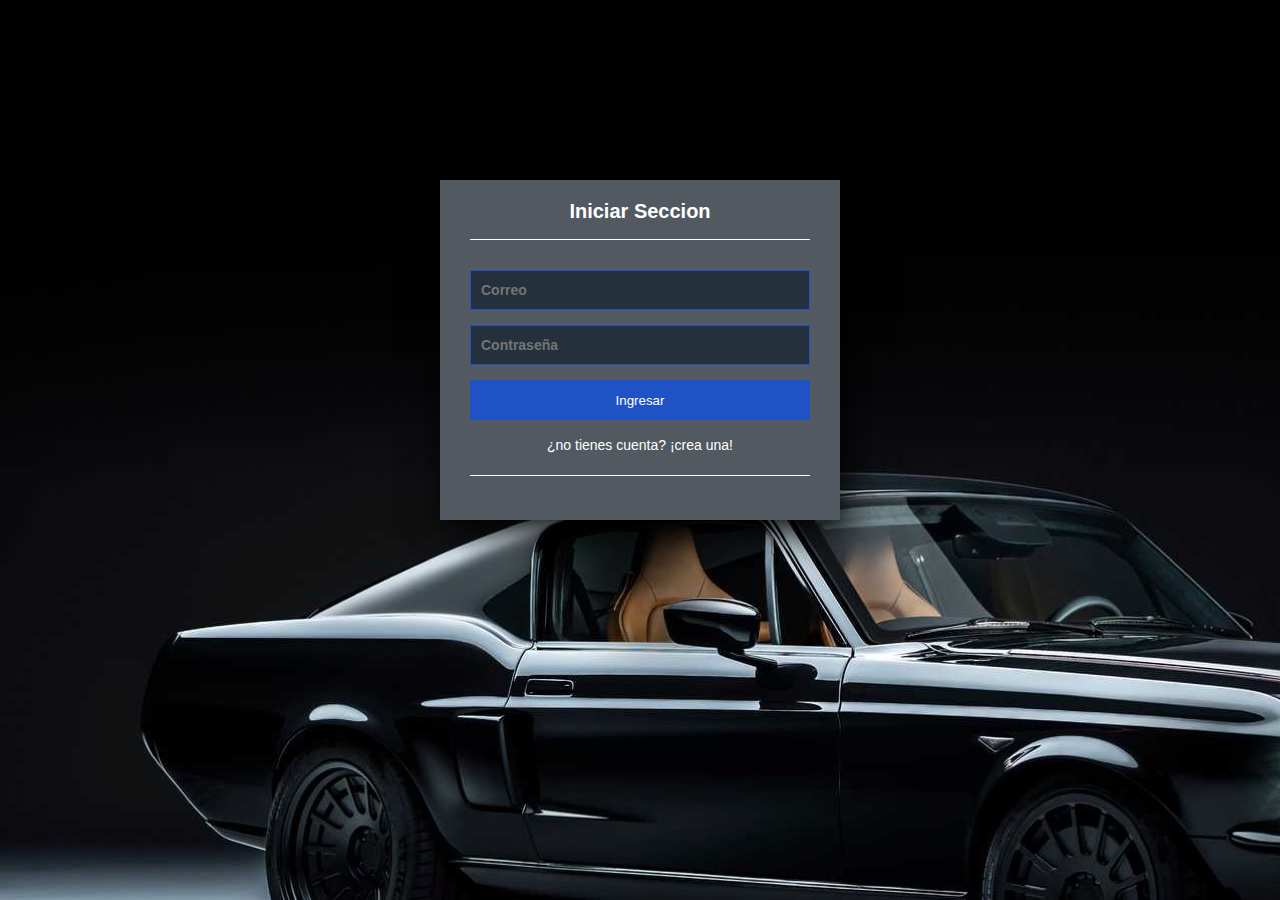
<file: Car Store/index.html>
<!DOCTYPE html>
<html lang="en" dir="ltr">
  <head>
    <meta charset="utf-8">
    <title>Login</title>
    <link rel="stylesheet" href="style1.css">
  </head>
  <body>
    <form class="form-login">
      <h5>Iniciar Seccion</h5>
      <input class="controls" required type="text" name="Correo" value="" id="correo" placeholder="Correo">
      <input class="controls" required type="password" name="contrasena" value="" id="contra" placeholder="Contraseña">
      <a href="#"><input class="buttons"  type="submit" name="button" value="Ingresar" id="ingresar"></a>
      <p><a href="registrar.html">¿no tienes cuenta? ¡crea una!</a></p>
    </form>
    <div class="row g-2">
      <div id="msgComentario" class="alert alert-success d-none" role="alert"></div>
  </div>
  

    <script>
      mensaje= "Correo o contraseña incorrecta";
      document.getElementById("ingresar").addEventListener("click",()=>{

        correo = document.getElementById("correo").value;
        contra = document.getElementById("contra").value;

        $.get("http://localhost:3001/consultar-usuario",(respuesta, status)=>{
                        if(respuesta.resp.length>0){

                            respuesta.resp.forEach(usuario => {
                              if(correo==usuario.correo){
                                if(contra==usuario.contra){
                                  mensaje = "Bienvenido";
                                  location.href = "menu.html";
                                  localStorage.setItem("textvalue", usuario.nombre);
                                  localStorage.setItem("id", usuario.idUsuario);
                                  localStorage.setItem("dir", usuario.direccion);
                                }
                              }    
                    });
                    alert(mensaje);
                    }
                    }, "json");
                    
      });
    </script>

<script src="js/jquery.js"></script>
<script src="js/script.js"></script>
  </body>
</html>
</file>
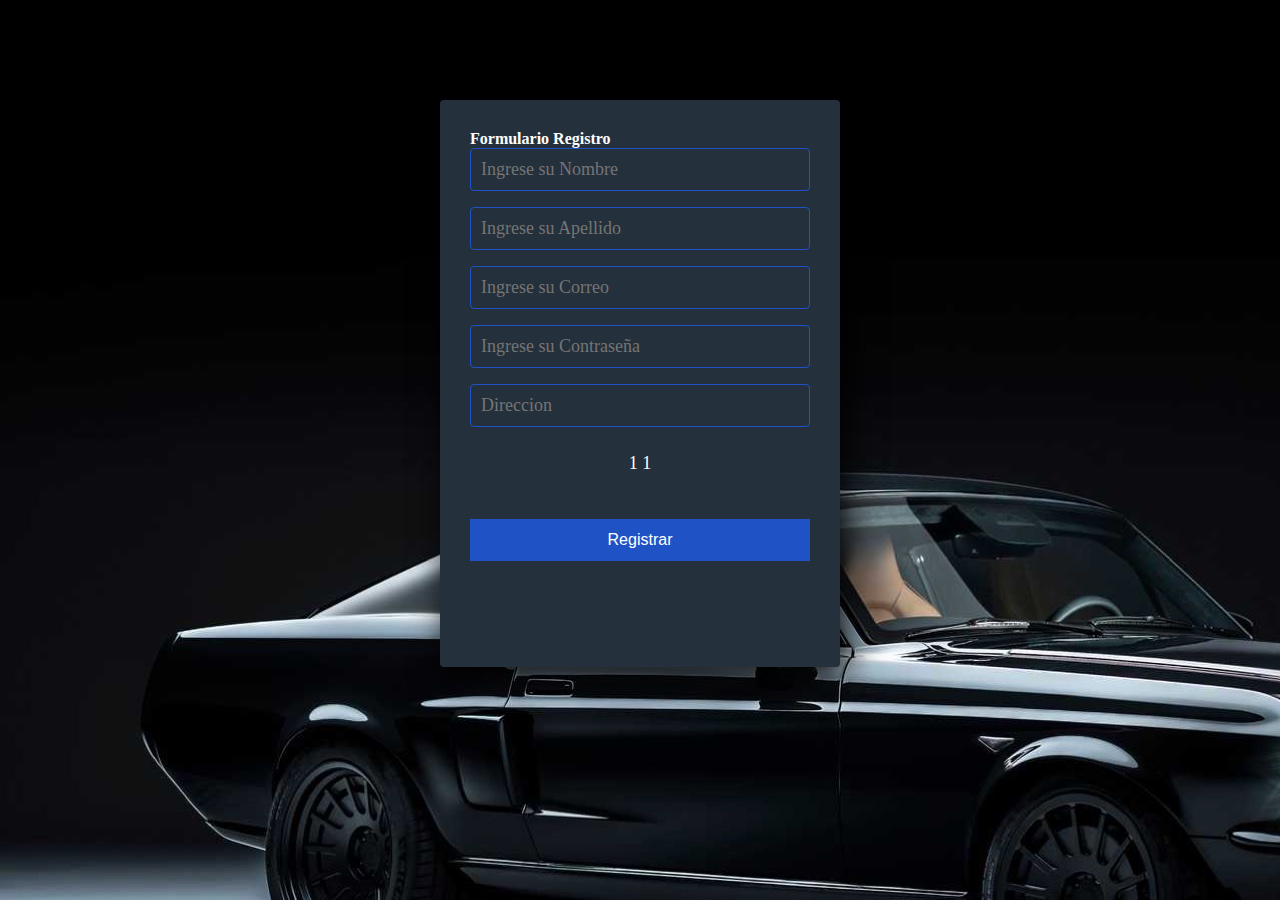
<file: Car Store/login.html>
<!DOCTYPE html>
<html lang="en">
<head>
  <meta charset="UTF-8">
  <meta name="viewport" content="width=device-width, initial-scale=1.0">
  <meta http-equiv="X-UA-Compatible" content="ie=edge">
  <link rel="stylesheet" href="style.css">
  <title>Formulario Registro</title>
</head>
<body>
  <form class="form-register">
    <h4>Formulario Registro</h4>
    <input pattern="[A-zÑñáéíóú ]{6,75}" class="controls"  required  type="text" name="nombres" id="nombres" placeholder="Ingrese su Nombre">
    <input pattern="[A-zÑñáéíóú ]{6,75}" class="controls" required type="text" name="apellidos" id="apellidos" placeholder="Ingrese su Apellido">
    <input class="controls" required type="email" name="correo" id="correo" placeholder="Ingrese su Correo">
    <input class="controls" required type="password" name="contraseña" id="contra" placeholder="Ingrese su Contraseña">
    <input class="controls" required type="text" name="direccion" id="direccion" placeholder="Direccion">
    <p>1 <a href="#">1</a></p>
    <button type="submit" class="botons" data-accion="nuevo" id="btregistrar" data-id_usuarios="0">Registrar</button> 
    <p><a href="index.html"></a></p>
  </form>
  

  <script>
    document.getElementById("btregistrar").addEventListener("click",()=>{
      if ($("#nombres").val()=="" ||$("#apellidos").val()=="" || $("#correo").val() == "" || $("#contra").val() == "" || $("#direccion").val()== "" ) {
        
      }else{
        let accion = "nuevo",
      nombre = $("#nombres").val(),
      apellido = $("#apellidos").val(),
      correo = $("#correo").val(),
      contra = $("#contra").val(),
      direccion = $("#direccion").val(),
      datos = {accion, nombre, apellido, correo, contra, direccion};
      $.post("http://localhost:3001/usuario",JSON.stringify(datos), (respuesta, status)=>{
          }, "json");
          alert("usuario resgistrado exitosamente");
      }
    });

  </script>
  <script src="js/jquery.js"></script>
  <script src="js/script.js"></script>
</body>
</html>
</file>
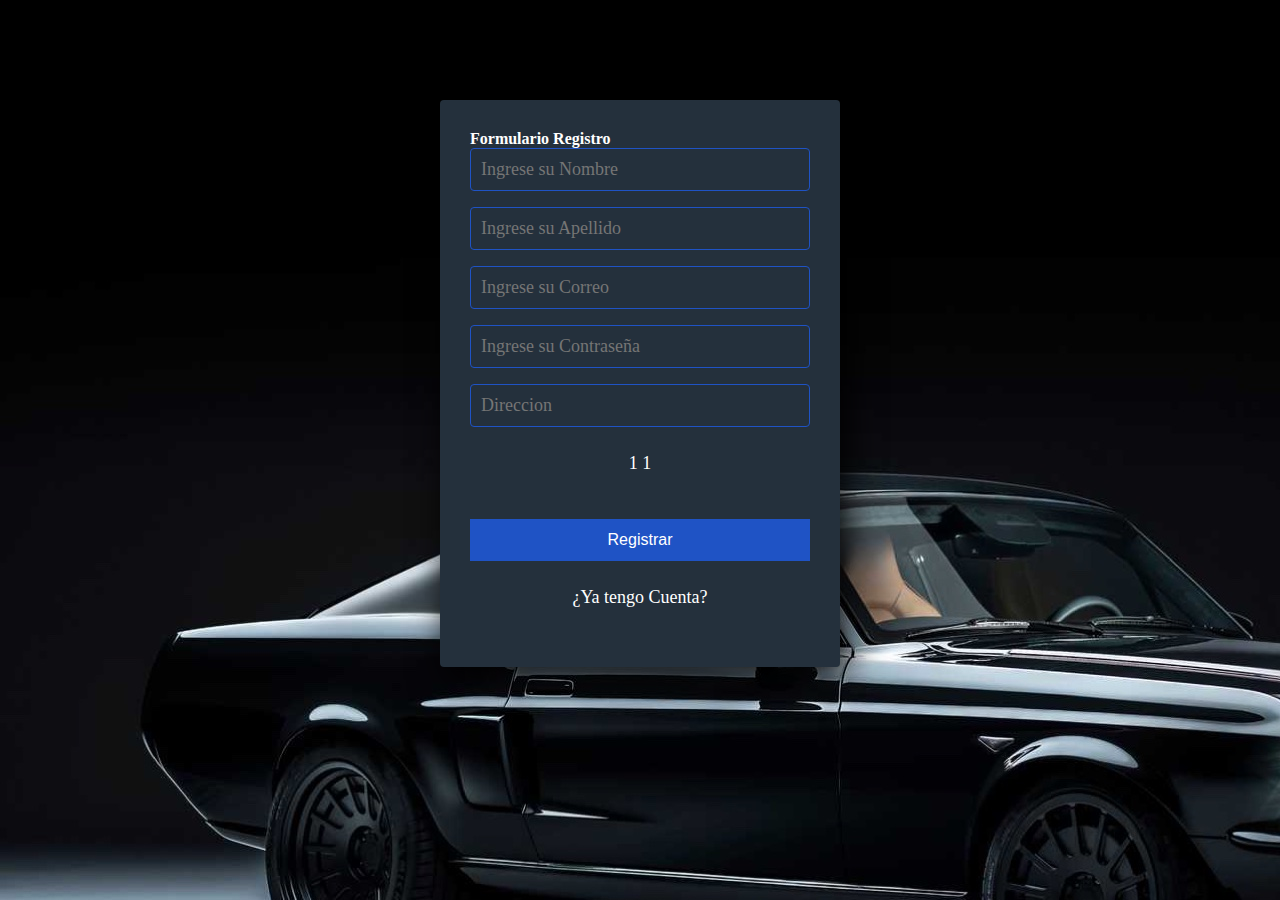
<file: Car Store/registrar.html>
<!DOCTYPE html>
<html lang="en">
<head>
  <meta charset="UTF-8">
  <meta name="viewport" content="width=device-width, initial-scale=1.0">
  <meta http-equiv="X-UA-Compatible" content="ie=edge">
  <link rel="stylesheet" href="style.css">
  <title>Formulario Registro</title>
</head>
<body>
  <form class="form-register">
    <h4>Formulario Registro</h4>
    <input pattern="[A-zÑñáéíóú ]{6,75}" class="controls"  required  type="text" name="nombres" id="nombres" placeholder="Ingrese su Nombre">
    <input pattern="[A-zÑñáéíóú ]{6,75}" class="controls" required type="text" name="apellidos" id="apellidos" placeholder="Ingrese su Apellido">
    <input class="controls" required type="email" name="correo" id="correo" placeholder="Ingrese su Correo">
    <input class="controls" required type="password" name="contraseña" id="contra" placeholder="Ingrese su Contraseña">
    <input class="controls" required type="text" name="direccion" id="direccion" placeholder="Direccion">
    <p>1 <a href="#">1</a></p>
    <button type="submit" class="botons" data-accion="nuevo" id="btregistrar" data-id_usuarios="0">Registrar</button> 
    <p><a href="index.html">¿Ya tengo Cuenta?</a></p>
  </form>
  

  <script>
    document.getElementById("btregistrar").addEventListener("click",()=>{
      if ($("#nombres").val()=="" ||$("#apellidos").val()=="" || $("#correo").val() == "" || $("#contra").val() == "" || $("#direccion").val()== "" ) {
        
      }else{
        let accion = "nuevo",
      nombre = $("#nombres").val(),
      apellido = $("#apellidos").val(),
      correo = $("#correo").val(),
      contra = $("#contra").val(),
      direccion = $("#direccion").val(),
      datos = {accion, nombre, apellido, correo, contra, direccion};
      $.post("http://localhost:3001/usuario",JSON.stringify(datos), (respuesta, status)=>{
          }, "json");
          alert("usuario resgistrado exitosamente");
      }
    });

  </script>
  <script src="js/jquery.js"></script>
  <script src="js/script.js"></script>
</body>
</html>
</file>
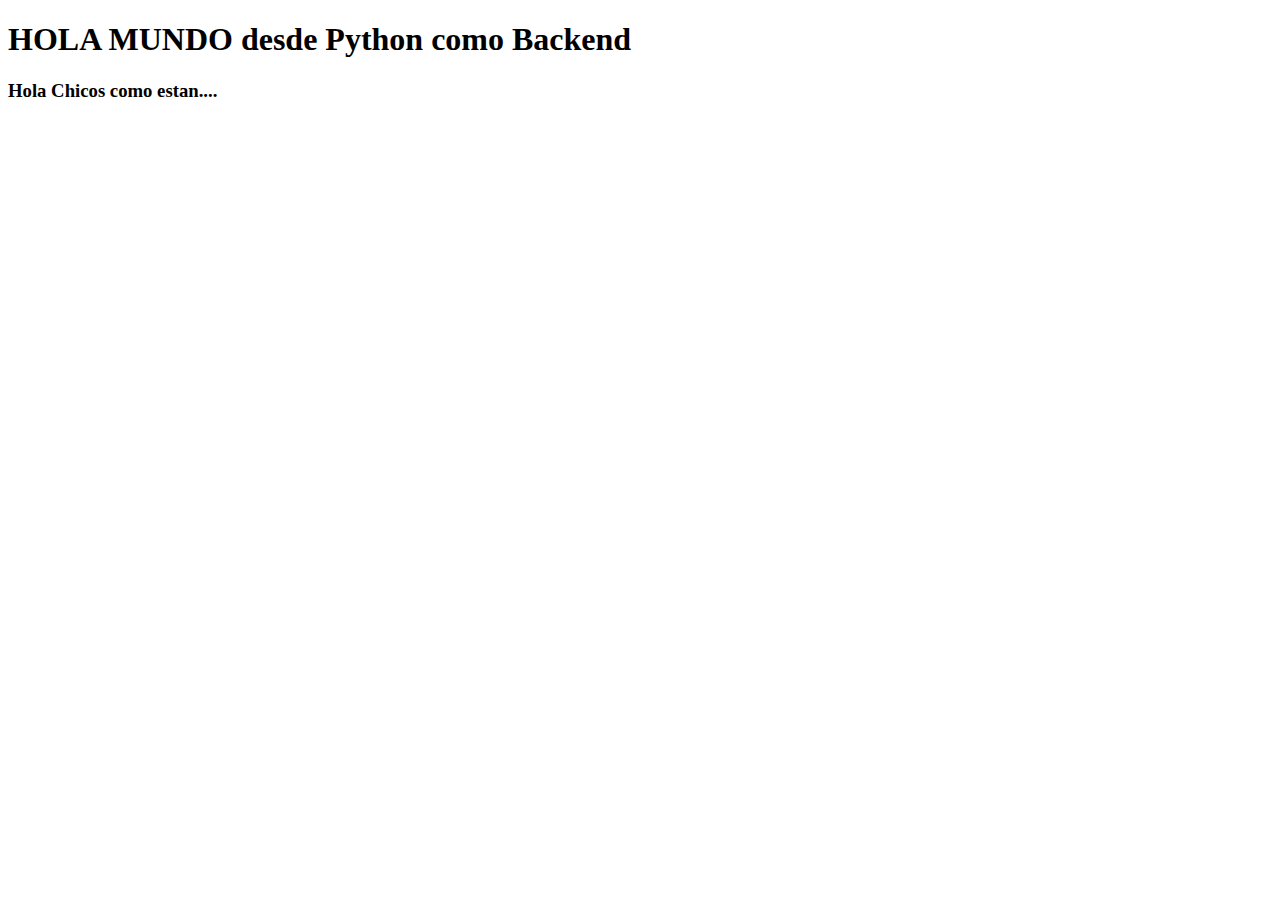
<file: Electrodomesticos-K.i.A/menu_productos.html>
<!DOCTYPE html>    
 <html lang="en">
 <head>
    <meta charset="UTF-8">
    <meta http-equiv="X-UA-Compatible" content="IEwedge">
    <meta name="viewport" content="width=device-width, initial-scale=1.0">
    <title>Pruebas</title>
 </head>
 <body>
    <h1>HOLA MUNDO desde Python como Backend</h1>
    <h3>Hola Chicos como estan....</h3>
 </body>
 </html>
</file>
<file: Car Store/style1.css>
* {
  margin: 0;
  padding: 0;
  box-sizing: border-box;
}

body {
  font-family: arial;
  background-image: url('imagenes/ford.jpg');
}

.form-login {
  width: 400px;
  height: 340px;
  background: #525960;
  margin: auto;
  margin-top: 180px;
  box-shadow: 7px 13px 37px #000;
  padding: 20px 30px;
  color: white;
}

.form-login h5 {
  margin: 0;
  text-align: center;
  height: 40px;
  margin-bottom: 30px;
  border-bottom: 1px solid;
  font-size: 20px;
}

.controls {
  width: 100%;
  border: 1px solid #1f53c5;
  margin-bottom: 15px;
  padding: 11px 10px;
  background: #24303c;
  font-size: 14px;
  font-weight: bold;
  color: white;
}

.buttons {
  width: 100%;
  height: 40px;
  background: #1f53c5;
  border: none;
  color: white;
  margin-bottom: 16px;
}

.form-login p{
  height: 40px;
  text-align: center;
  border-bottom: 1px solid;
}

.form-login a {
  color: white;
  text-decoration: none;
  font-size: 14px;
}

.form-login a:hover {
  text-decoration: underline;
}
</file>
<file: Car Store/style.css>
* {
  margin: 0;
  padding: 0;
  box-sizing: border-box;
}

body {
  background-image: url('imagenes/ford.jpg');
}

.form-register {
  width: 400px;
  background: #24303c;
  padding: 30px;
  margin: auto;
  margin-top: 100px;
  border-radius: 4px;
  font-family: 'calibri';
  color: white;
  box-shadow: 7px 13px 37px #000;
}

.form-register p {
  font-size: 50px;
  margin-bottom: 20px;
}

.controls {
  width: 100%;
  background: #24303c;
  padding: 10px;
  border-radius: 4px;
  margin-bottom: 16px;
  border: 1px solid #1f53c5;
  font-family: 'calibri';
  font-size: 18px;
  color: white;
}

.form-register p {
  height: 40px;
  text-align: center;
  font-size: 18px;
  line-height: 40px;
}

.form-register a {
  color: white;
  text-decoration: none;
}

.form-register a:hover {
  color: white;
  text-decoration: underline;
}

.form-register .botons {
  width: 100%;
  background: #1f53c5;
  border: none;
  padding: 12px;
  color: white;
  margin: 16px 0;
  font-size: 16px;
}

.my-alert{
  border: 1px solid green;
  border-radius: 5px;
  width: 95%;
  color: white;
  padding: 15px;
  background-color: green;
} 

.bt-salir{
  position: absolute;
  right: 50px;
  transform: translateY(-85%);

}
</file>
